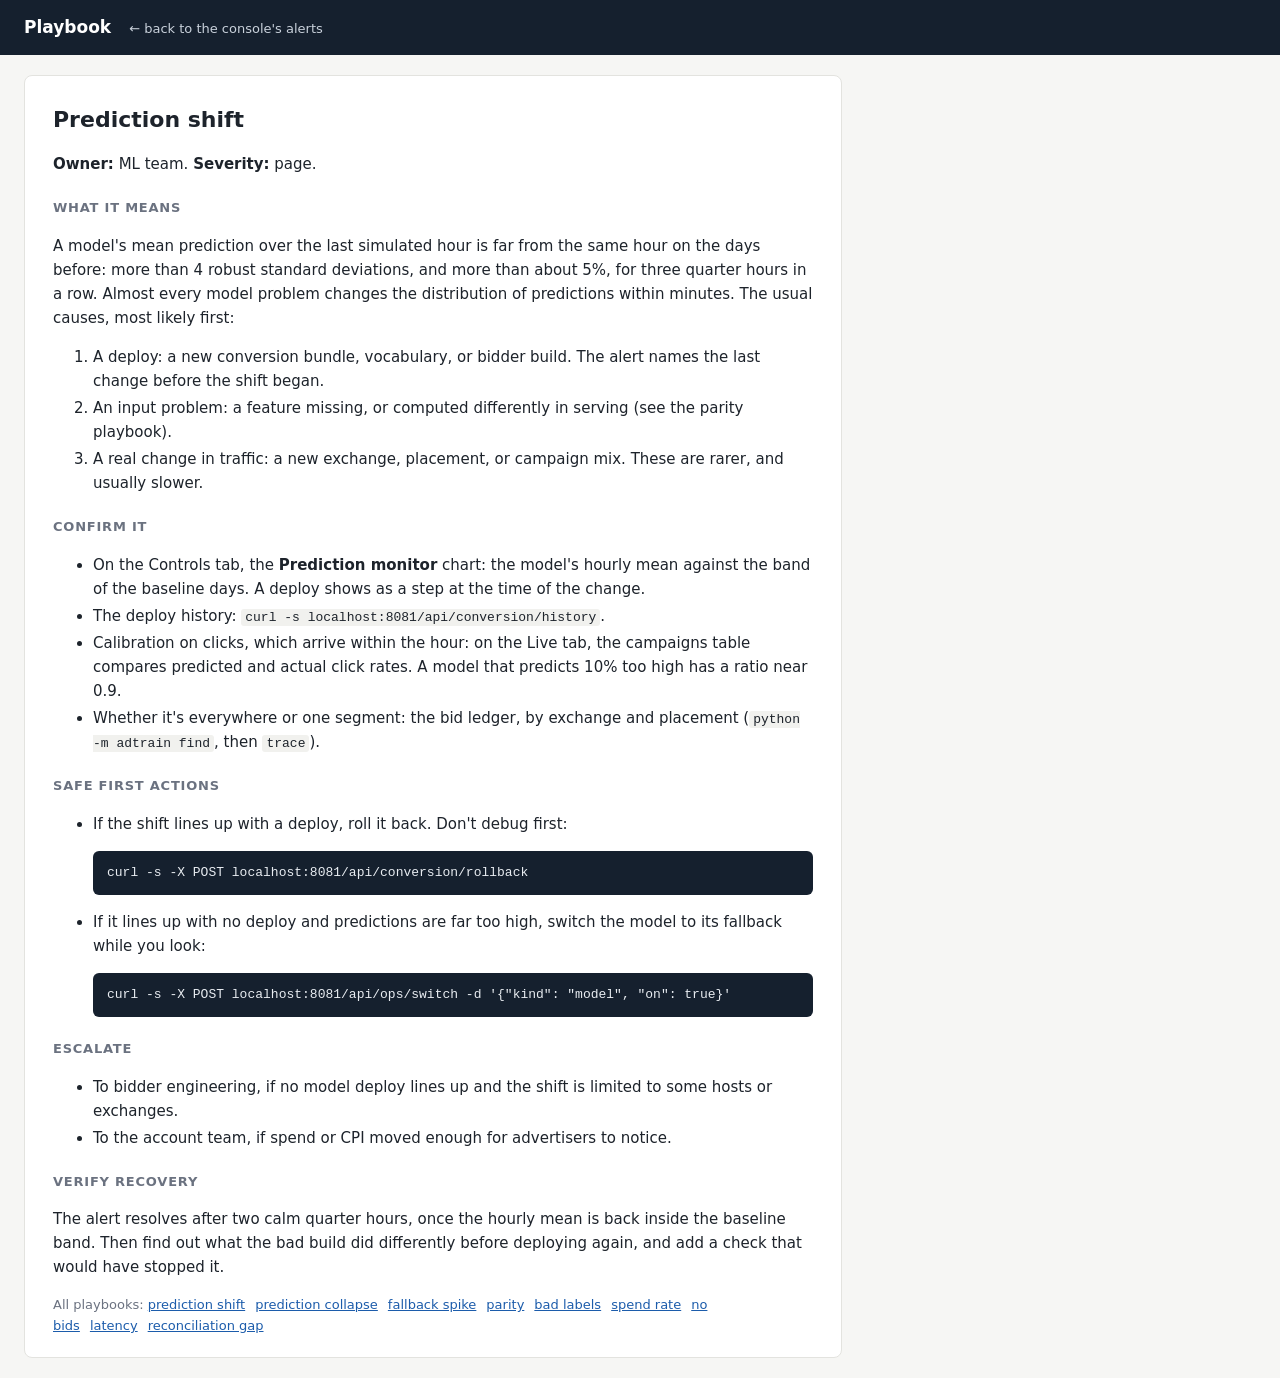
<file: code/dsp/internal/console/static/playbook.html>
<!doctype html>
<html lang="en">
<head>
<meta charset="utf-8">
<meta name="viewport" content="width=device-width, initial-scale=1">
<title>Playbook · DSP console</title>
<style>
  :root { --bg: #f6f6f4; --panel: #fff; --ink: #1d232b; --muted: #6b7280; --line: #e3e3df;
          --accent: #e8932d; --navy: #15202e; }
  body { margin: 0; font: 15px/1.6 system-ui, -apple-system, "Segoe UI", sans-serif; background: var(--bg); color: var(--ink); }
  header { background: var(--navy); color: #fff; padding: 14px 24px; display: flex; gap: 18px; align-items: baseline; }
  header a { color: #c9d1db; text-decoration: none; font-size: 13px; }
  header h1 { font-size: 17px; margin: 0; font-weight: 600; }
  main { max-width: 760px; margin: 20px 24px; background: var(--panel); border: 1px solid var(--line);
         border-radius: 8px; padding: 8px 28px 20px; }
  h1.t { font-size: 22px; margin: 18px 0 4px; }
  h2 { font-size: 13px; text-transform: uppercase; letter-spacing: .06em; color: var(--muted); margin: 22px 0 6px; }
  code { font: 13px ui-monospace, SFMono-Regular, Menlo, Consolas, monospace; background: #f1f1ee; padding: 1px 4px; border-radius: 3px; }
  pre { background: #15202e; color: #e8ecf1; padding: 10px 14px; border-radius: 6px; overflow-x: auto; }
  pre code { background: none; color: inherit; padding: 0; }
  li { margin: 3px 0; }
  nav.all { margin: 16px 0 0; font-size: 13px; color: var(--muted); }
  nav.all a { color: #1c5cab; margin-right: 10px; }
</style>
</head>
<body>
<header><h1>Playbook</h1><a href="./#controls">← back to the console's alerts</a></header>
<main id="doc">Loading…</main>
<script>
// Playbooks are short markdown files, one per alert (Chapter 24). This
// renders the small part of markdown they use: headings, paragraphs,
// lists, code blocks, inline code, bold, and links.
const names = ["prediction_shift", "prediction_collapse", "fallback_spike", "parity", "bad_labels",
  "spend_rate", "no_bids", "latency", "reconciliation_gap"];
const esc = s => s.replace(/&/g, "&amp;").replace(/</g, "&lt;").replace(/>/g, "&gt;");
const inline = s => esc(s).replace(/`([^`]+)`/g, "<code>$1</code>")
  .replace(/\*\*([^*]+)\*\*/g, "<b>$1</b>").replace(/\[([^\]]+)\]\(([^)]+)\)/g, '<a href="$2">$1</a>');
function render(md) {
  const out = [], lines = md.split("\n");
  let list = null, para = [];
  const flush = () => {
    if (para.length) { out.push("<p>" + inline(para.join(" ")) + "</p>"); para = []; }
    if (list) { out.push(`<${list.tag}>` + list.items.map(i => "<li>" + i + "</li>").join("") + `</${list.tag}>`); list = null; }
  };
  for (let i = 0; i < lines.length; i++) {
    const l = lines[i], t = l.trim();
    if (t.startsWith("```")) {
      const code = [];
      for (i++; i < lines.length && !lines[i].trim().startsWith("```"); i++) code.push(lines[i].replace(/^ {0,3}/, ""));
      const html = "<pre><code>" + esc(code.join("\n")) + "</code></pre>";
      if (list && /^\s/.test(l)) list.items[list.items.length - 1] += html; else { flush(); out.push(html); }
      continue;
    }
    if (!t) { if (para.length) { out.push("<p>" + inline(para.join(" ")) + "</p>"); para = []; } continue; }
    let m;
    if ((m = t.match(/^(#{1,3}) (.*)/))) { flush(); out.push(m[1].length === 1 ? `<h1 class="t">${inline(m[2])}</h1>` : `<h2>${inline(m[2])}</h2>`); continue; }
    if ((m = l.match(/^(\d+)\. (.*)/)) || (m = l.match(/^- (.*)/))) {
      if (para.length) { out.push("<p>" + inline(para.join(" ")) + "</p>"); para = []; }
      const tag = /^\d/.test(l) ? "ol" : "ul", text = m[2] ?? m[1];
      if (!list || list.tag !== tag) { flush(); list = {tag, items: []}; }
      list.items.push(inline(text));
      continue;
    }
    if (list && /^\s+\S/.test(l)) { list.items[list.items.length - 1] += " " + inline(t); continue; }
    if (list) flush();
    para.push(t);
  }
  flush();
  return out.join("\n");
}
const name = new URLSearchParams(location.search).get("alert") || "prediction_shift";
const doc = document.getElementById("doc");
fetch("playbooks/" + (names.includes(name) ? name : "prediction_shift") + ".md", {cache: "no-store"})
  .then(r => r.ok ? r.text() : Promise.reject(r.status))
  .then(md => {
    doc.innerHTML = render(md) + '<nav class="all">All playbooks: ' +
      names.map(n => `<a href="?alert=${n}">${n.replace(/_/g, " ")}</a>`).join("") + "</nav>";
    document.title = doc.querySelector("h1").textContent + " · Playbook";
  })
  .catch(e => { doc.textContent = "No playbook for " + name + " (" + e + ")."; });
</script>
</body>
</html>
</file>
